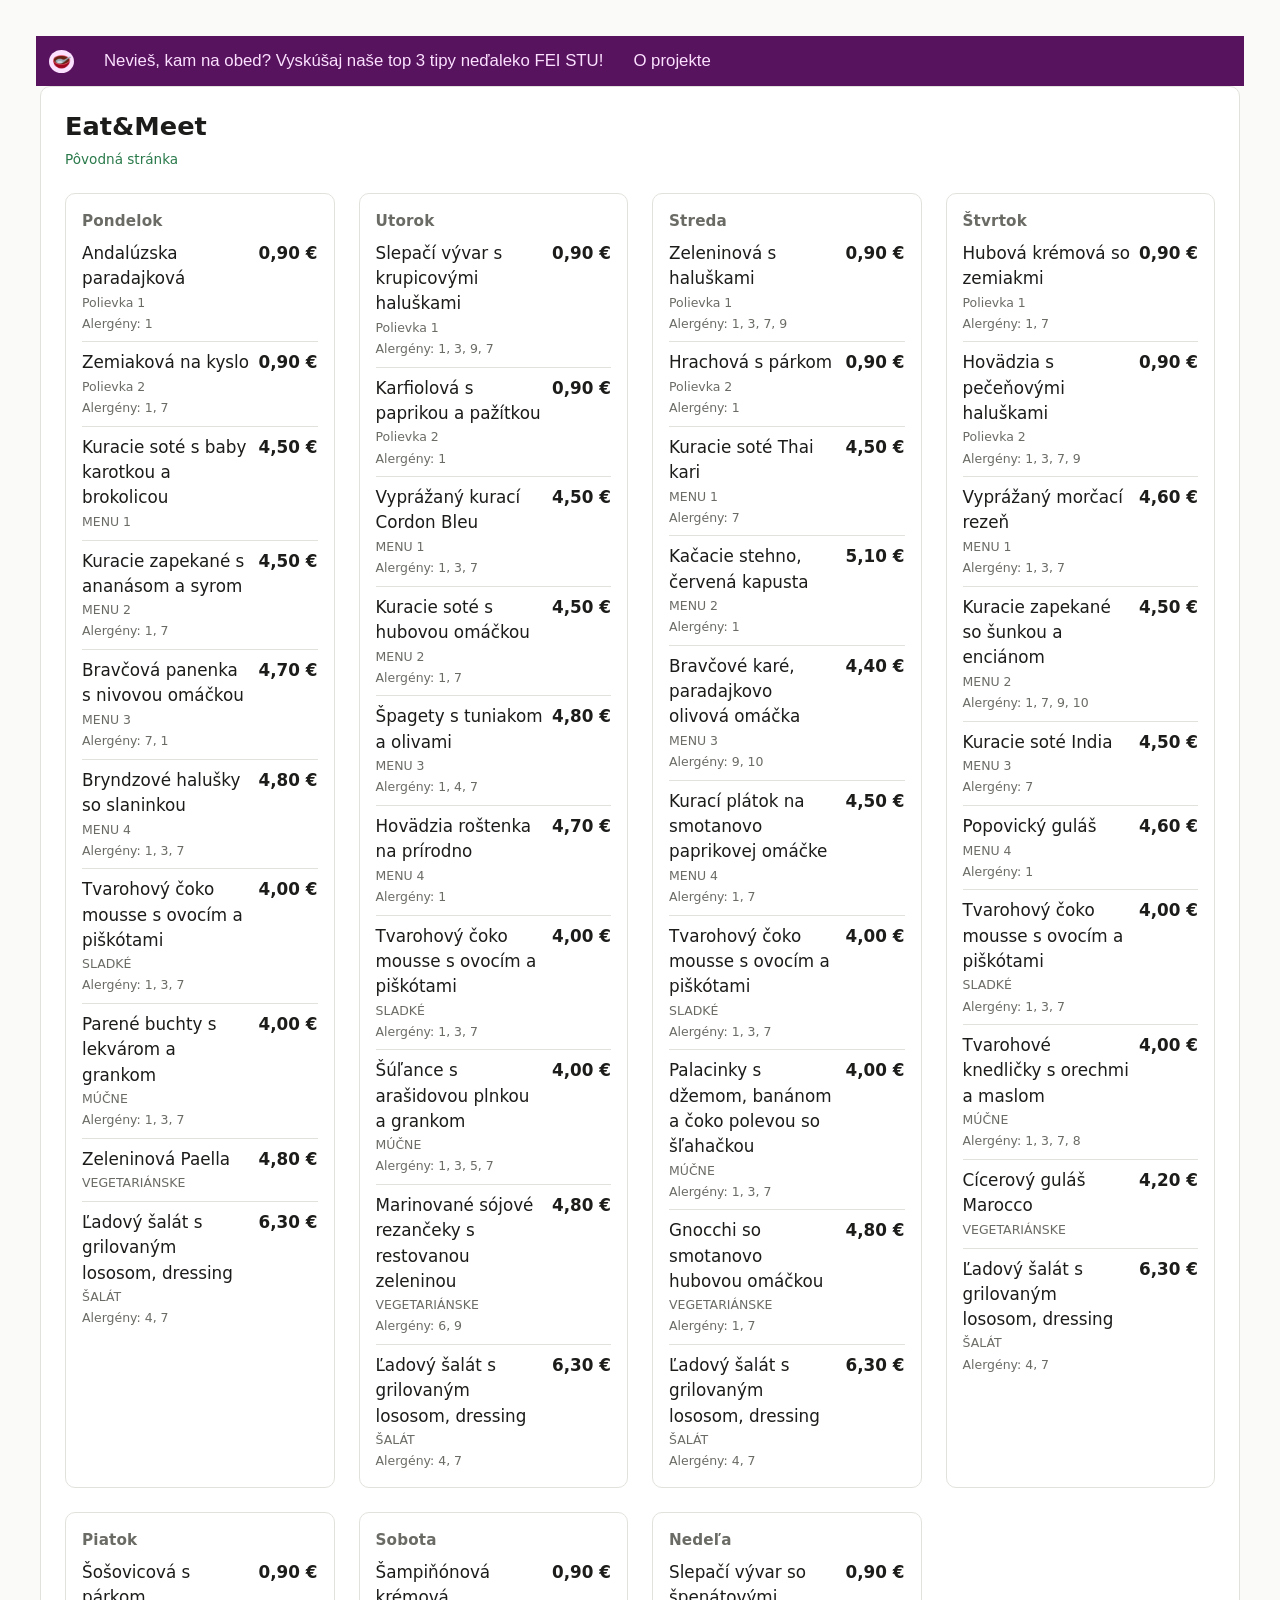
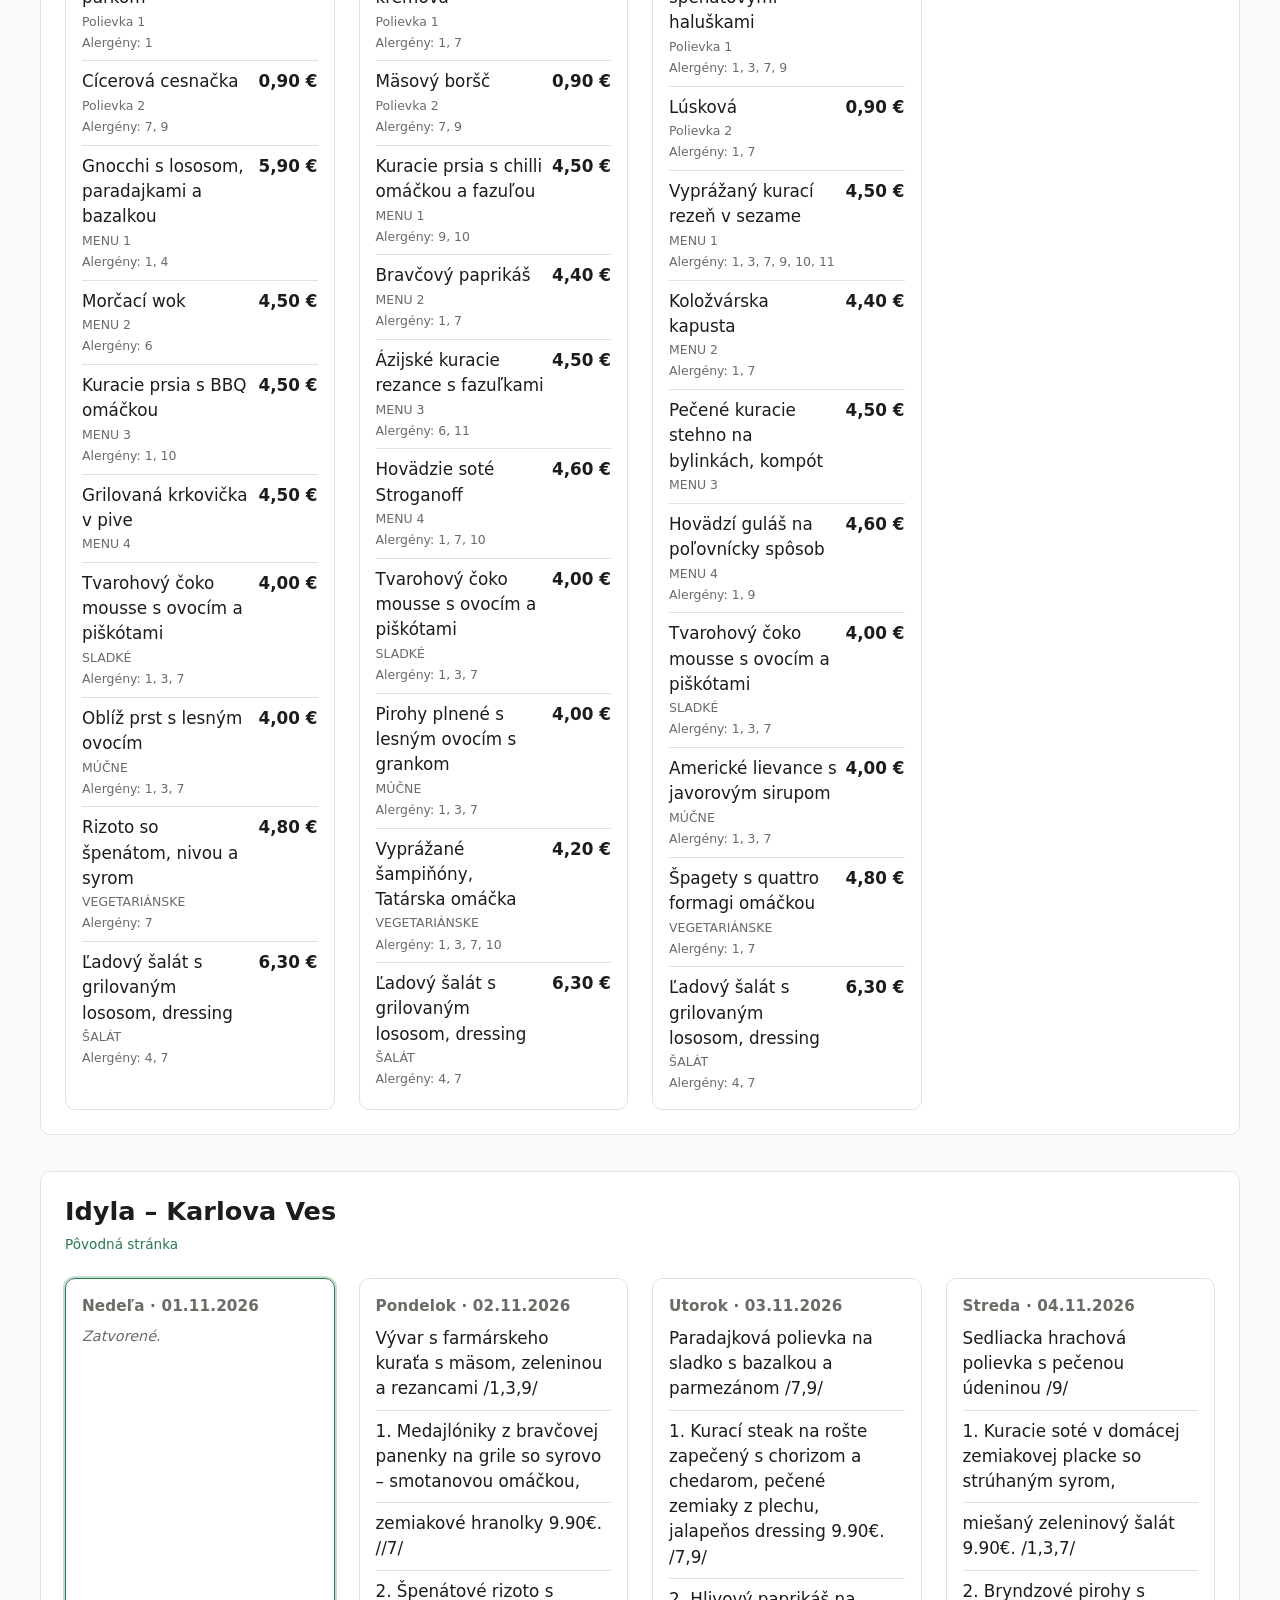
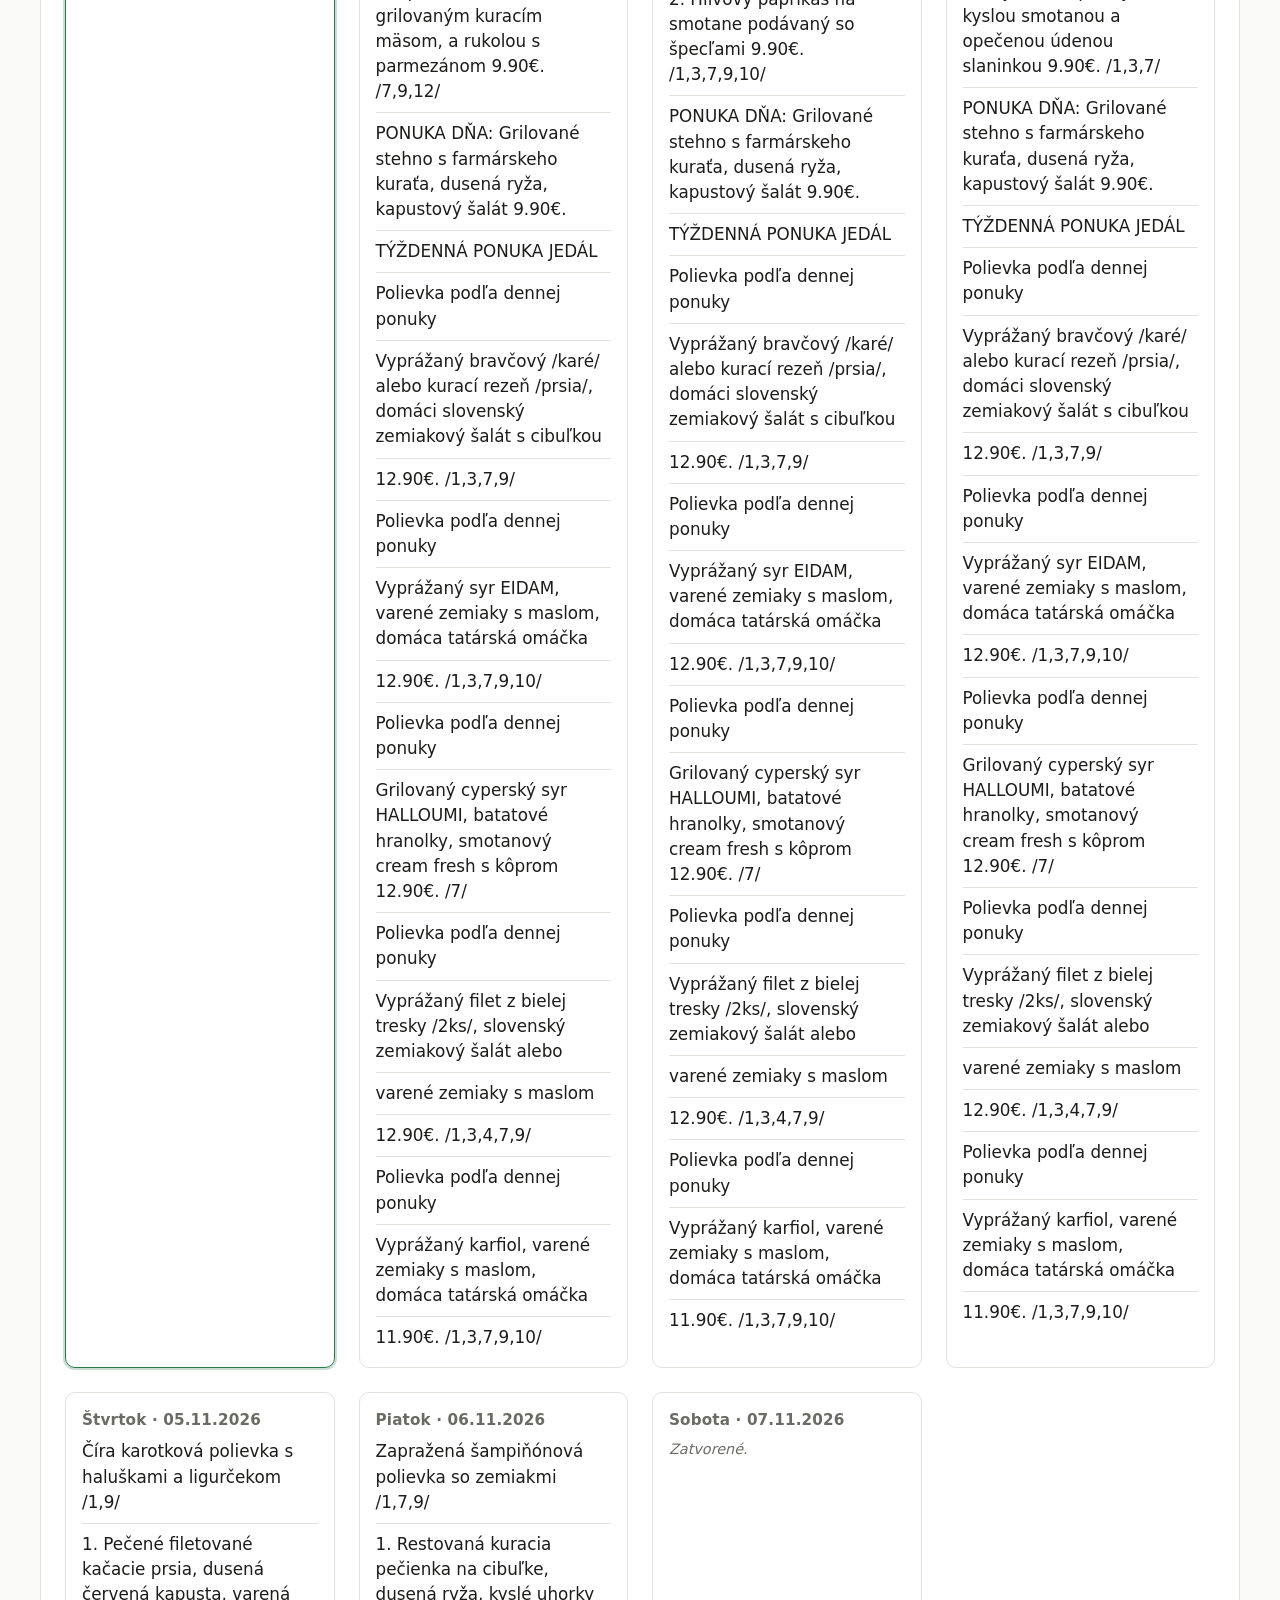
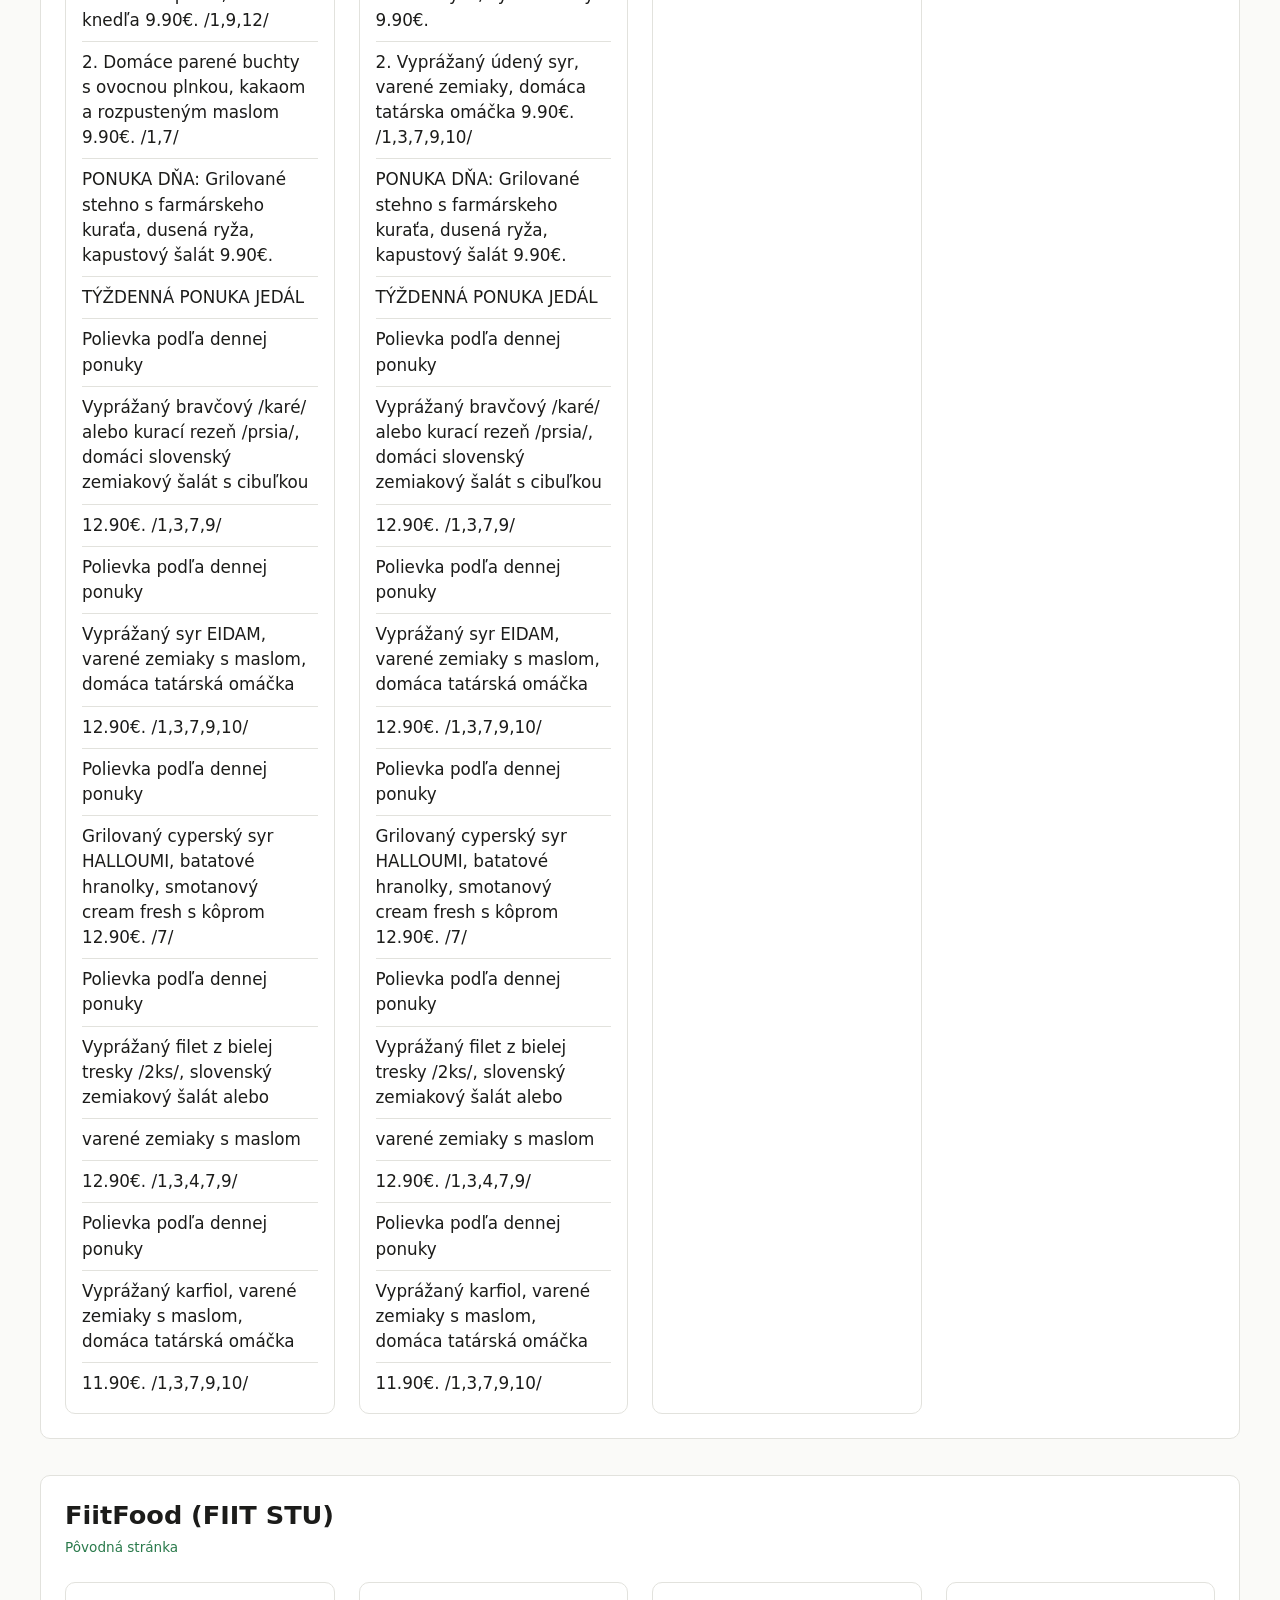
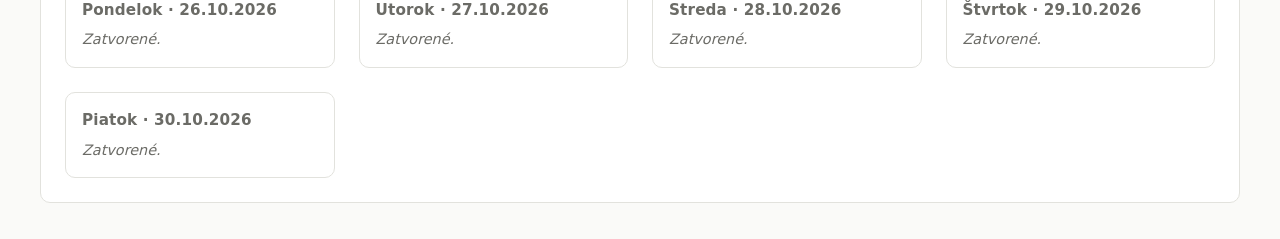
<file: Z2_Halenkovicova/index.html>
<!DOCTYPE html>
<html lang="sk">
<head>
    <meta charset="UTF-8">
    <meta name="viewport" content="width=device-width, initial-scale=1.0">
    <link rel="stylesheet" href="./css/styles.css">

    <title>Kam na obed? Okolie FEI STU</title>
    <script src="js/script.js" defer></script>
</head>
<body>
    <header class="site-header">
        <ul>
            <li><img src="favicon.ico" alt="Ikonka červenej misky so sivou lyžicou"> </li>
            <li><p class="header-text">Nevieš, kam na obed? Vyskúšaj naše top 3 tipy neďaleko FEI STU!</p></li>
            <li><a class="header-text" href="about-project.html">O projekte</a></li>
        </ul>
    </header>

    <main id="menu-root">

        

    </main>
</body>
</html>
</file>
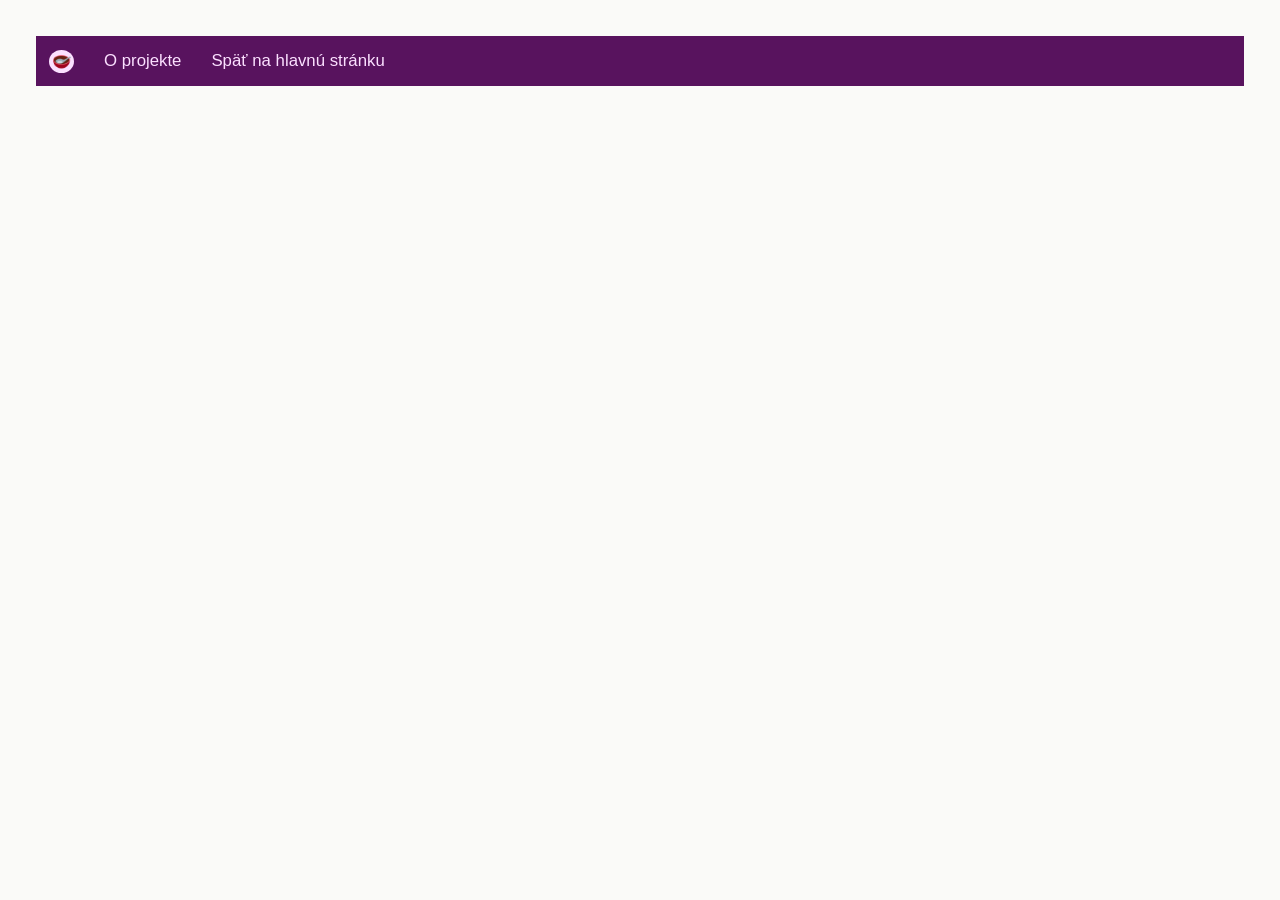
<file: Z2_Halenkovicova/about-project.html>
<!DOCTYPE html>
<html lang="sk">
<head>
    <meta charset="UTF-8">
    <meta name="viewport" content="width=device-width, initial-scale=1.0">
    <link rel="stylesheet" href="./css/styles.css">

    <title>O projekte|Kam na obed?</title>
</head>
<body>
    <header class="site-header">
        <ul>
            <li><img src="favicon.ico" alt="Ikonka červenej misky so sivou lyžicou"> </li>
            <li><p class="header-text">O projekte</p></li>
            <li><a class="header-text" href="index.html">Späť na hlavnú stránku</a></li>
        </ul>
    </header>
</body>
</html>
</file>
<file: Z2_Halenkovicova/css/styles.css>
:root{
    --color-header: #58135E;
    --color-background: #FBE0FF;
    --color-highlights: #FF0630;
    --bg: #fafaf8;
    --surface: #fff;
    --border: #e2e2dd;
    --text: #1c1c1a;
    --muted: #6b6b66;
    --accent: #2a7a4b;
    --radius: 10px;
    --gap: clamp(0.75rem, 2vw, 1.5rem);
}

/*HEADER*/

header{
    display: flex;
    align-items: center;
    width: 100%;
    box-sizing: border-box;
    position: sticky;
    top: 0;
    height: 50px;
    z-index: 99;
    padding: 3px;
    background-color: var(--color-header);
    align-content: center;
}

header ul{
    display: flex;
    flex-direction: row;
    flex-wrap: nowrap;
    justify-content: flex-start;
    align-items: center;
    column-gap: 10px;
    list-style-type: none;
    margin: 0;
    padding: 0;
    height: 100%;
    width: 100%;
}

header ul li{
    padding: 10px;
}

header img{
    max-width: 25px;
    background-color: var(--color-background);
    border-radius: 50%;
    padding: 2px;
    padding-left: 4px;
}

header ul li a:hover, header ul li a:active{
    color: var(--color-highlights);
}

body{
    padding: 0;
    margin: 0;
    background-color: var(--color-background);
}

/*CLASSES*/

.header-text{
    color: var(--color-background);
    font-family: Arial, Helvetica, sans-serif;
    text-decoration: none;
}

/* ─── base ──────────────────────────────────────────────────────────────── */

*, *::before, *::after { box-sizing: border-box; }


html { -webkit-text-size-adjust: 100%; }

body {
  margin: 0;
  padding: var(--gap);
  background: var(--bg);
  color: var(--text);
  font: 400 clamp(0.95rem, 0.9rem + 0.25vw, 1.05rem)/1.5 system-ui, -apple-system, "Segoe UI", Roboto, sans-serif;
}

img { max-width: 100%; height: auto; display: block; }

/* ─── page shell ────────────────────────────────────────────────────────── */

#menu-root {
  max-width: 1200px;
  margin-inline: auto;
  display: grid;
  gap: calc(var(--gap) * 1.5);
}

.restaurant {
  background: var(--surface);
  border: 1px solid var(--border);
  border-radius: var(--radius);
  padding: var(--gap);
}

.restaurant h2 {
  margin: 0 0 0.25rem;
  font-size: clamp(1.15rem, 1rem + 0.8vw, 1.6rem);
  line-height: 1.2;
}

.restaurant-link {
  display: inline-block;
  margin-bottom: var(--gap);
  font-size: 0.85rem;
  color: var(--accent);
  text-decoration: none;
}
.restaurant-link:hover { text-decoration: underline; }

/* ─── day grid: 1 col on phones, up to 4 on wide screens ────────────────── */

.days {
  display: grid;
  gap: var(--gap);
  grid-template-columns: repeat(auto-fit, minmax(min(100%, 240px), 1fr));
}

.day {
  border: 1px solid var(--border);
  border-radius: var(--radius);
  padding: 0.85rem;
  display: flex;
  flex-direction: column;
  min-width: 0;               /* lets long words wrap instead of overflowing */
}

.day--today {
  border-color: var(--accent);
  box-shadow: 0 0 0 2px color-mix(in srgb, var(--accent) 25%, transparent);
}

.day h3 {
  margin: 0 0 0.5rem;
  font-size: 0.95rem;
  font-weight: 600;
  letter-spacing: 0.01em;
  color: var(--muted);
  text-transform: none;
  overflow-wrap: anywhere;
}

/* ─── dishes ────────────────────────────────────────────────────────────── */

.dishes {
  list-style: none;
  margin: 0;
  padding: 0;
  display: grid;
  gap: 0.5rem;
}

.dishes li {
  display: grid;
  grid-template-columns: 1fr auto;
  gap: 0.15rem 0.5rem;
  padding-bottom: 0.5rem;
  border-bottom: 1px solid var(--border);
  min-width: 0;
}
.dishes li:last-child { border-bottom: 0; padding-bottom: 0; }

.dish-name {
  grid-column: 1;
  overflow-wrap: anywhere;
  hyphens: auto;
}

.dish-price {
  grid-column: 2;
  grid-row: 1;
  font-variant-numeric: tabular-nums;
  font-weight: 600;
  white-space: nowrap;
}

.dish-category,
.dish-allergens {
  grid-column: 1 / -1;
  font-size: 0.78rem;
  color: var(--muted);
  overflow-wrap: anywhere;
}

.closed, .empty, .error { margin: 0; font-size: 0.9rem; }
.closed { color: var(--muted); font-style: italic; }
.error  { color: #a3241c; }

/* ─── wide screens: give the day cards a bit more breathing room ────────── */

@media (min-width: 900px) {
  body { padding: calc(var(--gap) * 1.5); }
  .day { padding: 1rem; }
}

/* ─── reduced motion / dark mode, both optional but cheap ───────────────── */

@media (prefers-color-scheme: dark) {
  :root {
    --bg: #17171a;
    --surface: #1f1f23;
    --border: #33333a;
    --text: #ececea;
    --muted: #9a9a95;
    --accent: #5fbf87;
  }
  .error { color: #ff8a80; }
}
</file>
